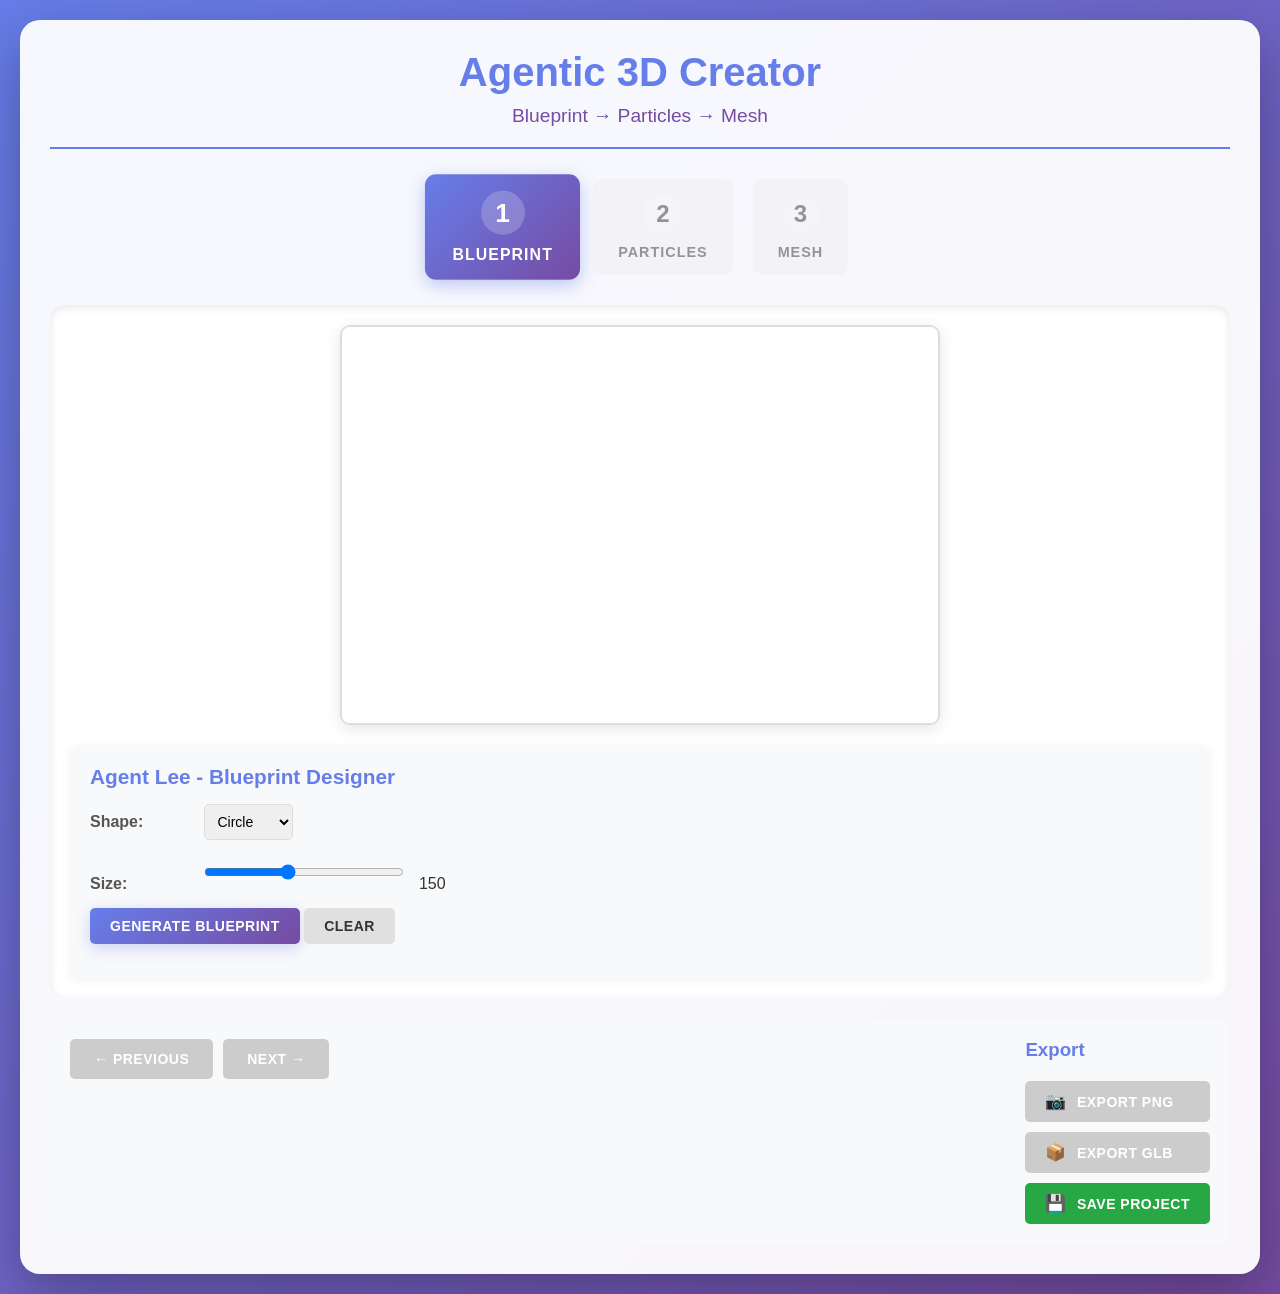
<file: index-lite.html>
<!DOCTYPE html>
<html lang="en">
<head>
    <meta charset="UTF-8">
    <meta name="viewport" content="width=device-width, initial-scale=1.0">
    <title>Agentic 3D Creator - Blueprint to Mesh</title>
    <link rel="stylesheet" href="style.css">
</head>
<body>
    <div id="app">
        <header>
            <h1>Agentic 3D Creator</h1>
            <p class="subtitle">Blueprint → Particles → Mesh</p>
        </header>

        <div id="main-container">
            <!-- Phase Indicator -->
            <div id="phase-indicator">
                <div class="phase-step active" data-phase="blueprint">
                    <span class="phase-number">1</span>
                    <span class="phase-name">Blueprint</span>
                </div>
                <div class="phase-step" data-phase="particles">
                    <span class="phase-number">2</span>
                    <span class="phase-name">Particles</span>
                </div>
                <div class="phase-step" data-phase="mesh">
                    <span class="phase-number">3</span>
                    <span class="phase-name">Mesh</span>
                </div>
            </div>

            <!-- Canvas Area -->
            <div id="canvas-container">
                <!-- Blueprint Canvas (2D) -->
                <div id="blueprint-stage" class="stage active">
                    <canvas id="blueprint-canvas"></canvas>
                    <div id="blueprint-controls">
                        <h3>Agent Lee - Blueprint Designer</h3>
                        <div class="control-group">
                            <label>Shape:</label>
                            <select id="shape-select">
                                <option value="circle">Circle</option>
                                <option value="square">Square</option>
                                <option value="triangle">Triangle</option>
                                <option value="star">Star</option>
                                <option value="heart">Heart</option>
                            </select>
                        </div>
                        <div class="control-group">
                            <label>Size:</label>
                            <input type="range" id="size-slider" min="50" max="300" value="150">
                            <span id="size-value">150</span>
                        </div>
                        <div class="control-group">
                            <button id="generate-blueprint" class="primary-btn">Generate Blueprint</button>
                            <button id="clear-blueprint" class="secondary-btn">Clear</button>
                        </div>
                    </div>
                </div>

                <!-- Particle Assembly Stage (3D) -->
                <div id="particle-stage" class="stage">
                    <canvas id="particle-3d-canvas"></canvas>
                    <div id="particle-controls">
                        <h3>Particle Assembly</h3>
                        <div class="control-group">
                            <label>Mode:</label>
                            <select id="particle-mode">
                                <option value="relief">2.5D Relief (Fast)</option>
                                <option value="volumetric">Volumetric (High Quality)</option>
                            </select>
                        </div>
                        <div class="control-group">
                            <label>Particle Count:</label>
                            <input type="range" id="particle-count" min="500" max="5000" value="2000" step="100">
                            <span id="particle-count-value">2000</span>
                        </div>
                        <div class="control-group">
                            <button id="assemble-particles" class="primary-btn">Assemble Particles</button>
                            <div id="assembly-progress" class="progress-bar" style="display:none;">
                                <div class="progress-fill"></div>
                            </div>
                        </div>
                    </div>
                </div>

                <!-- Mesh Solidification Stage (3D) -->
                <div id="mesh-stage" class="stage">
                    <canvas id="mesh-3d-canvas"></canvas>
                    <div id="mesh-controls">
                        <h3>Mesh Solidification</h3>
                        <div class="control-group">
                            <label>Aura Effect:</label>
                            <input type="checkbox" id="aura-effect" checked>
                            <label for="aura-effect">Enable</label>
                        </div>
                        <div class="control-group">
                            <label>Smoothness:</label>
                            <input type="range" id="mesh-smoothness" min="0" max="10" value="5">
                            <span id="smoothness-value">5</span>
                        </div>
                        <div class="control-group">
                            <button id="solidify-mesh" class="primary-btn">Solidify Mesh</button>
                        </div>
                    </div>
                </div>
            </div>

            <!-- Navigation & Export -->
            <div id="action-panel">
                <div class="navigation-buttons">
                    <button id="prev-phase" class="nav-btn" disabled>← Previous</button>
                    <button id="next-phase" class="nav-btn">Next →</button>
                </div>
                
                <div class="export-section">
                    <h3>Export</h3>
                    <button id="export-png" class="export-btn" disabled>
                        <span>📷</span> Export PNG
                    </button>
                    <button id="export-glb" class="export-btn" disabled>
                        <span>📦</span> Export GLB
                    </button>
                    <button id="save-project" class="export-btn">
                        <span>💾</span> Save Project
                    </button>
                </div>
            </div>
        </div>

        <div id="status-message"></div>
    </div>

    <!-- Standalone version - no external dependencies -->
    <script src="app-lite.js"></script>
</body>
</html>
</file>
<file: style.css>
* {
    margin: 0;
    padding: 0;
    box-sizing: border-box;
}

body {
    font-family: 'Segoe UI', Tahoma, Geneva, Verdana, sans-serif;
    background: linear-gradient(135deg, #667eea 0%, #764ba2 100%);
    color: #333;
    min-height: 100vh;
    padding: 20px;
}

#app {
    max-width: 1400px;
    margin: 0 auto;
    background: rgba(255, 255, 255, 0.95);
    border-radius: 20px;
    padding: 30px;
    box-shadow: 0 20px 60px rgba(0, 0, 0, 0.3);
}

header {
    text-align: center;
    margin-bottom: 30px;
    padding-bottom: 20px;
    border-bottom: 2px solid #667eea;
}

header h1 {
    font-size: 2.5em;
    color: #667eea;
    margin-bottom: 10px;
}

.subtitle {
    font-size: 1.2em;
    color: #764ba2;
    font-weight: 500;
}

/* Phase Indicator */
#phase-indicator {
    display: flex;
    justify-content: center;
    align-items: center;
    margin-bottom: 30px;
    gap: 20px;
}

.phase-step {
    display: flex;
    flex-direction: column;
    align-items: center;
    gap: 10px;
    padding: 15px 25px;
    background: #f0f0f0;
    border-radius: 10px;
    transition: all 0.3s ease;
    opacity: 0.5;
}

.phase-step.active {
    background: linear-gradient(135deg, #667eea 0%, #764ba2 100%);
    color: white;
    opacity: 1;
    transform: scale(1.1);
    box-shadow: 0 5px 15px rgba(102, 126, 234, 0.4);
}

.phase-number {
    font-size: 1.5em;
    font-weight: bold;
    width: 40px;
    height: 40px;
    border-radius: 50%;
    background: rgba(255, 255, 255, 0.2);
    display: flex;
    align-items: center;
    justify-content: center;
}

.phase-name {
    font-size: 0.9em;
    font-weight: 600;
    text-transform: uppercase;
    letter-spacing: 1px;
}

/* Canvas Container */
#canvas-container {
    position: relative;
    min-height: 500px;
    background: #fff;
    border-radius: 15px;
    padding: 20px;
    margin-bottom: 20px;
    box-shadow: inset 0 2px 10px rgba(0, 0, 0, 0.1);
}

.stage {
    display: none;
}

.stage.active {
    display: block;
}

/* Blueprint Canvas */
#blueprint-canvas {
    width: 100%;
    max-width: 600px;
    height: 400px;
    background: #ffffff;
    border: 2px solid #ddd;
    border-radius: 10px;
    cursor: crosshair;
    display: block;
    margin: 0 auto 20px;
    box-shadow: 0 4px 15px rgba(0, 0, 0, 0.1);
}

/* 3D Canvas containers */
#particle-canvas,
#mesh-canvas,
#particle-3d-canvas,
#mesh-3d-canvas {
    width: 100%;
    max-width: 800px;
    height: 500px;
    border-radius: 10px;
    margin: 0 auto 20px;
    background: linear-gradient(135deg, #1a1a2e 0%, #16213e 100%);
    box-shadow: 0 4px 15px rgba(0, 0, 0, 0.2);
    display: block;
}

/* Controls */
#blueprint-controls,
#particle-controls,
#mesh-controls {
    background: #f8f9fa;
    padding: 20px;
    border-radius: 10px;
    box-shadow: 0 2px 10px rgba(0, 0, 0, 0.05);
}

#blueprint-controls h3,
#particle-controls h3,
#mesh-controls h3 {
    margin-bottom: 15px;
    color: #667eea;
    font-size: 1.3em;
}

.control-group {
    margin-bottom: 15px;
}

.control-group label {
    display: inline-block;
    margin-right: 10px;
    font-weight: 600;
    color: #555;
    min-width: 100px;
}

.control-group select,
.control-group input[type="range"] {
    padding: 8px;
    border: 1px solid #ddd;
    border-radius: 5px;
    font-size: 14px;
}

.control-group input[type="range"] {
    width: 200px;
    margin-right: 10px;
}

.control-group input[type="checkbox"] {
    margin-right: 5px;
}

/* Buttons */
button {
    padding: 10px 20px;
    border: none;
    border-radius: 5px;
    font-size: 14px;
    font-weight: 600;
    cursor: pointer;
    transition: all 0.3s ease;
    text-transform: uppercase;
    letter-spacing: 0.5px;
}

.primary-btn {
    background: linear-gradient(135deg, #667eea 0%, #764ba2 100%);
    color: white;
    box-shadow: 0 4px 15px rgba(102, 126, 234, 0.3);
}

.primary-btn:hover {
    transform: translateY(-2px);
    box-shadow: 0 6px 20px rgba(102, 126, 234, 0.4);
}

.primary-btn:disabled {
    background: #ccc;
    cursor: not-allowed;
    transform: none;
}

.secondary-btn {
    background: #e0e0e0;
    color: #333;
}

.secondary-btn:hover {
    background: #d0d0d0;
}

/* Action Panel */
#action-panel {
    display: flex;
    justify-content: space-between;
    align-items: flex-start;
    gap: 20px;
    padding: 20px;
    background: #f8f9fa;
    border-radius: 10px;
}

.navigation-buttons {
    display: flex;
    gap: 10px;
}

.nav-btn {
    background: #667eea;
    color: white;
    padding: 12px 24px;
}

.nav-btn:hover:not(:disabled) {
    background: #5568d3;
}

.nav-btn:disabled {
    background: #ccc;
    cursor: not-allowed;
}

.export-section {
    display: flex;
    flex-direction: column;
    gap: 10px;
}

.export-section h3 {
    margin-bottom: 10px;
    color: #667eea;
}

.export-btn {
    background: #28a745;
    color: white;
    display: flex;
    align-items: center;
    gap: 10px;
    padding: 10px 20px;
}

.export-btn:hover:not(:disabled) {
    background: #218838;
}

.export-btn:disabled {
    background: #ccc;
    cursor: not-allowed;
}

.export-btn span {
    font-size: 1.2em;
}

/* Progress Bar */
.progress-bar {
    width: 100%;
    height: 30px;
    background: #e0e0e0;
    border-radius: 15px;
    overflow: hidden;
    margin-top: 10px;
}

.progress-fill {
    height: 100%;
    background: linear-gradient(90deg, #667eea 0%, #764ba2 100%);
    width: 0%;
    transition: width 0.3s ease;
    display: flex;
    align-items: center;
    justify-content: center;
    color: white;
    font-weight: bold;
}

/* Status Message */
#status-message {
    position: fixed;
    bottom: 20px;
    right: 20px;
    padding: 15px 25px;
    background: #333;
    color: white;
    border-radius: 10px;
    box-shadow: 0 4px 15px rgba(0, 0, 0, 0.3);
    opacity: 0;
    transform: translateY(20px);
    transition: all 0.3s ease;
    pointer-events: none;
    max-width: 300px;
}

#status-message.show {
    opacity: 1;
    transform: translateY(0);
}

#status-message.success {
    background: #28a745;
}

#status-message.error {
    background: #dc3545;
}

#status-message.info {
    background: #17a2b8;
}

/* Responsive */
@media (max-width: 768px) {
    #action-panel {
        flex-direction: column;
    }
    
    .control-group input[type="range"] {
        width: 150px;
    }
    
    header h1 {
        font-size: 1.8em;
    }
}
</file>
